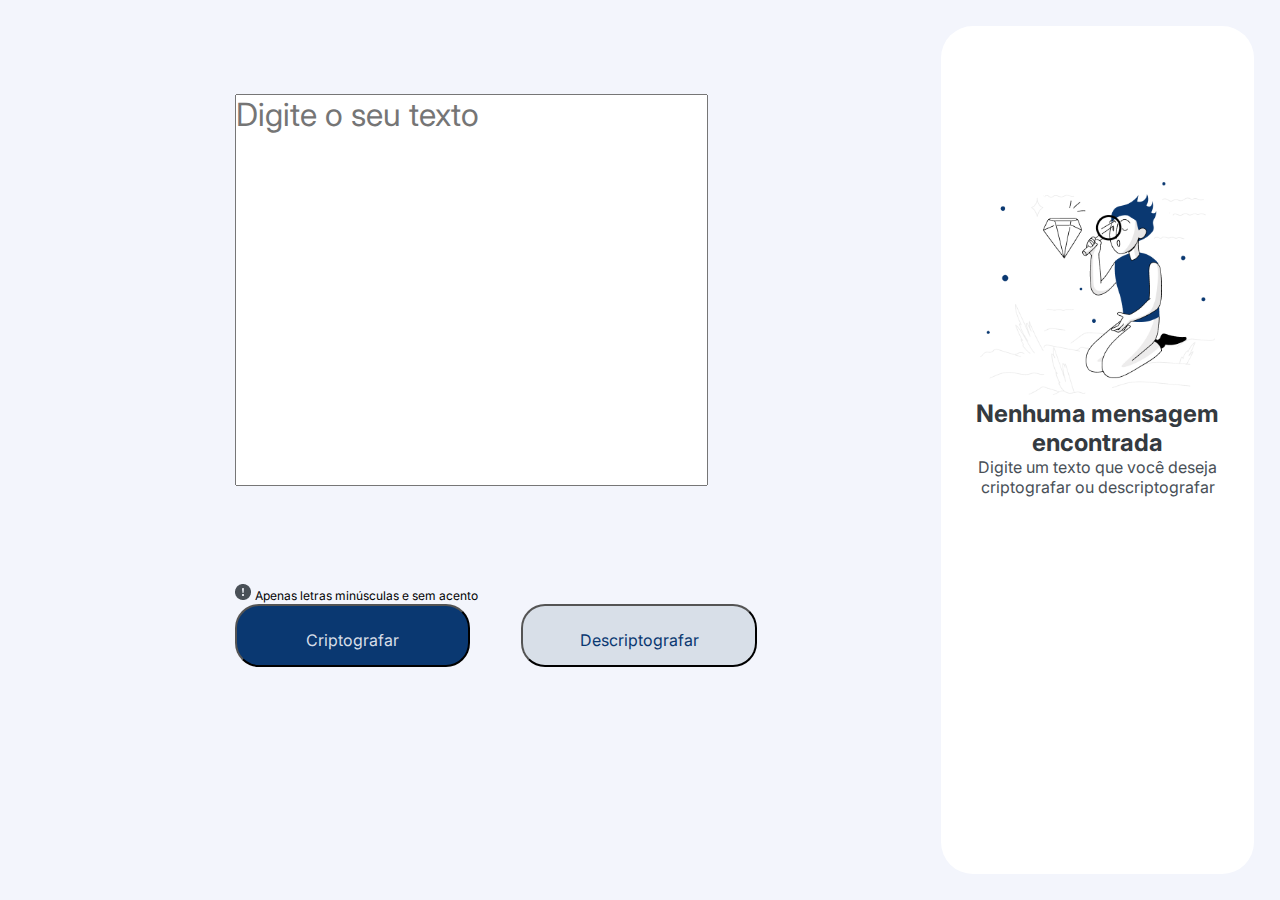
<file: index.html>
<!DOCTYPE html>
<html lang="pt-br">
<head>
    <meta charset="UTF-8">
    <meta name="viewport" content="width=device-width, initial-scale=1.0">
    <link rel="stylesheet" href="style.css">
    <title>Decodificador de texto</title>
</head>
<body>
    <!-- parte onde o usuário insere o texto a ser codificado -->
    <main>
        <textarea placeholder="Digite o seu texto" autocomplete="off" id="userInput" rows="10" cols="45"></textarea>
        <img src="./images/Aviso.png" id="inputWarningImg">
        <span id="inputWarning">Apenas letras minúsculas e sem acento</span><br>
        <button id="crptButton" onclick="crptButton()">Criptografar</button>
        <button id="dscrptButton" onclick="dscrptButton()">Descriptografar</button>
        <!-- <button id="copyButton" onclick="copyButton()">Copiar</button> -->
    </main>
    <!-- parte exibida do código traduzido -->
    <aside id="resultAside" class="resultAside">
        <div id="noTextDiv">
            <img id="noTextImg" src="./images/noText.png">
            <div><strong class="resultAside" id="resultStrong">Nenhuma mensagem encontrada</strong></div>
            <div><span class="resultAside" id="resultSpan">Digite um texto que você deseja criptografar ou descriptografar</span></div>
        </div>
    </aside>

    <script src="script.js"></script>
</body>
</html>
</file>
<file: style.css>
@import url('https://fonts.googleapis.com/css2?family=Inter:wght@400;700&display=swap');

:root {
    --color-primary:#F3F5FC;
    --color-secondary:#0A3871;
    --color-tertiary:#D8DFE8;
    --color-aside:#FFFFFF;
    --color-strong:#343A40;
    --color-hover:#4f5861;
    --color-span:#495057;
    --color-hover-text:#9eacbb;
}
*{
    padding:0;
    margin:0;
    font-family: 'Inter', sans-serif;
}
body{
    justify-content:space-between;
    display:flex;
    height:100vh;
    box-sizing:border-box;
    background-color: var(--color-primary);
}
main{
    
    height:100%;
    width:75%;
}

#userInput{
    width:50%;
    font-size: 2rem;
    color: var(--color-secondary);
    margin: 10% 25%;
    max-width: 100%;
    resize: none;
}
#inputWarningImg{
    margin-left: 25%;
}
#inputWarning{
    color:var(--color-quartiary);
    font-size:0.75rem;
}

button{
    width:25%;
    height:7%;
    border-radius:24px;
    padding:24px;
    gap:8%;
    font-size:100%; /* originaly was 1 rem||16px */
}

#crptButton{
    background-color:var(--color-secondary);
    color:var(--color-tertiary);
    margin-left: 25%;
}
#crptButton:hover{
    background-color:var(--color-hover);
    color:var(--color-hover-text);
}

#dscrptButton{
    background-color:var(--color-tertiary);
    color:var(--color-secondary);
    margin-left:5%;
}
#dscrptButton:hover{
    background-color: var(--color-hover);
    color:var(--color-hover-text);
}

#copyButton{
    width:100%;
    background-color:var(--color-tertiary);
    color:var(--color-secondary);
}
#copyButton:hover{
    background-color: var(--color-hover);
    color:var(--color-hover-text);
}
#copyButton:active{
    background-color:var(--color-tertiary);
    color:var(--color-secondary);
}
#copyWarnSpan{
    
}

#resultAside{
    background-color:var(--color-aside);
    border-radius: 32px;
    width:25%;
    box-sizing:border-box;
    display:flex;
    flex-direction:column;
    align-items:center;
    margin: 2% 2% 2% 0%;
    color:var(--color-span);
    text-align:center;
}
#noTextImg{
    margin-top:50%;
    width:75%;
}
strong.resultAside{
    color:var(--color-strong);
    font-size:1.5rem;
}
span.resultAside{
    font-size:1rem;
}

#outputDiv{
    margin-top:8%;
    height:100%;
    width:calc(100% - 50px);
    display:flex;
    flex-direction:column;
}
#outputText{
    color:var(--color-span);
    height: 88%;
    font-size: 1.5rem;
    text-align:start;
    white-space: pre-wrap;
    overflow-wrap:break-word;
}
</file>
